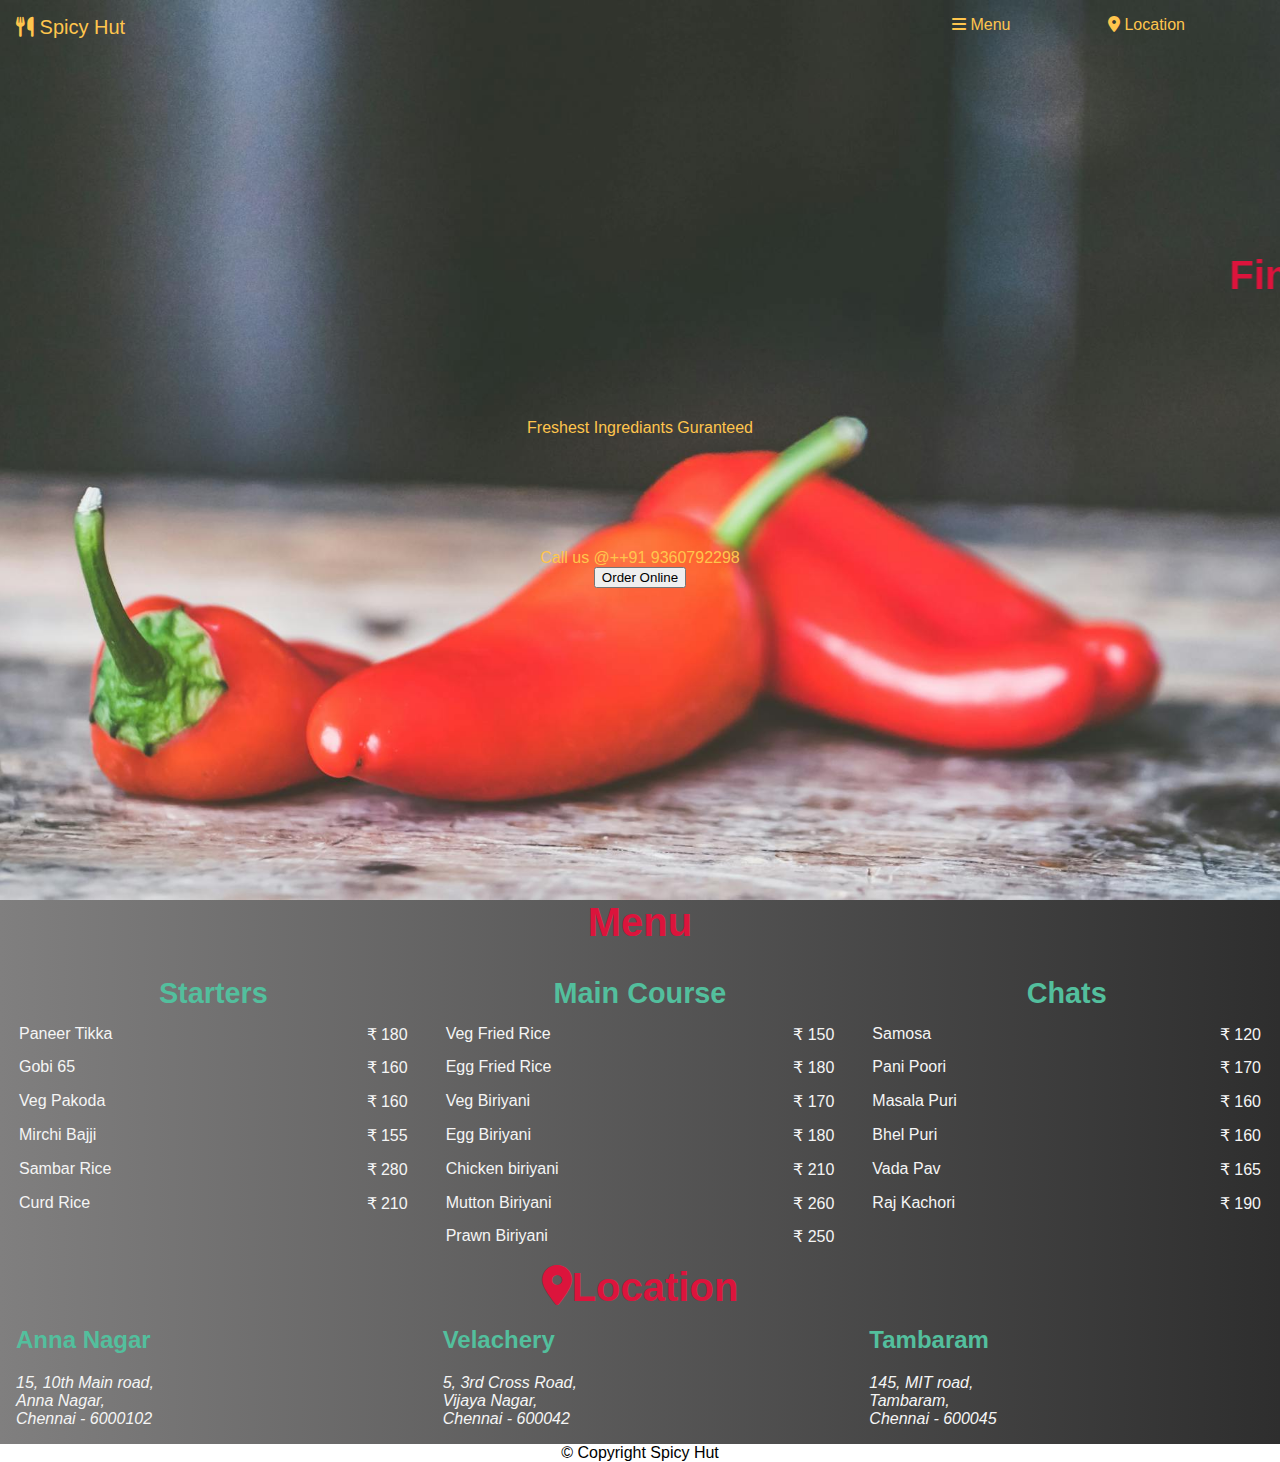
<file: Restaurant website/index.html>
<!DOCTYPE html>
<html lang="en">
<head>
    <meta charset="UTF-8">
    <meta name="viewport" content="width=device-width, initial-scale=1.0">
    <title>Spicy Hut - Best of the Bestest Restaurant</title>
    <link rel="stylesheet" href="https://cdnjs.cloudflare.com/ajax/libs/font-awesome/6.5.1/css/all.min.css">
    <link rel="stylesheet" href="style.css">
    <link rel="icon" href="C:\Users\shobana\Downloads\cafe.png">
</head>
<body>
    <div class="landing">
        <header>
            <a href="index.html" id="logo"><i class="fa-solid fa-utensils"></i> Spicy Hut</a>
            <nav>
                <a href="#menuheading"><i class="fa-solid fa-bars"></i> Menu</a>
                <a href="#locheading"><i class="fa-solid fa-location-dot"></i> Location</a>
            </nav>
        </header>
    
    
   <center> <div class="maintext">
        <div class="tagline1">
           <marquee>Finest Treat for Your Taste Bud</marquee> 
        </div>
        <div class="tagline2">
            Freshest Ingrediants Guranteed
        
        <div class="callus">
            Call us @++91 9360792298
       </div>
    </div class="button">
    <a href="form.html">
       <button >Order Online</button>
       </a>
        </div>
    </div></center>

    <h2 id="menuheading">Menu</h2>
    <div class="menu">
        <div class="starters">
            <table>
                <th colspan="2">Starters</th>
                <tr>
                    <td>Paneer Tikka</td>
                    <td>&#8377 180</td>
                </tr>
                <tr>
                    <td>Gobi 65</td>
                    <td>&#8377 160</td>
                </tr>
                <tr>
                    <td>Veg Pakoda</td>
                    <td>&#8377 160</td>
                </tr>
                <tr>
                    <td>Mirchi Bajji</td>
                    <td>&#8377 155</td>
                </tr>
                <tr>
                    <td>Sambar Rice</td>
                    <td>&#8377 280</td>
                </tr>
                <tr>
                    <td>Curd Rice</td>
                    <td>&#8377 210</td>
                </tr>
            </table>
        </div>
        
        <div class="main course">
            <table>
            <th colspan="2">Main Course</th>
            <tr>
                <td>Veg Fried Rice</td>
                <td>&#8377 150</td>
            </tr>
            <tr>
                <td>Egg Fried Rice</td>
                <td>&#8377 180</td>
            </tr>
            <tr>
                <td>Veg Biriyani</td>
                <td>&#8377 170</td>
            </tr>
            <tr>
                <td>Egg Biriyani</td>
                <td>&#8377 180</td>
            </tr>
            <tr>
                <td>Chicken biriyani</td>
                <td>&#8377 210</td>
            </tr>
            <tr>
                <td>Mutton Biriyani</td>
                <td>&#8377 260</td>
            </tr>
            <tr>
                <td>Prawn Biriyani</td>
                <td>&#8377 250</td>
            </tr>
        </table>
    </div>
        <div class="chats">
            <table>
                <th colspan="2">Chats</th>
                <tr>
                    <td>Samosa</td>
                    <td>&#8377 120</td>
                </tr>
                <tr>
                    <td>Pani Poori</td>
                    <td>&#8377 170</td>
                </tr>
                <tr>
                    <td>Masala Puri</td>
                    <td>&#8377 160</td>
                </tr>
                <tr>
                    <td>Bhel Puri</td>
                    <td>&#8377 160</td>
                </tr>
                <tr>
                    <td>Vada Pav</td>
                    <td>&#8377 165</td>
                </tr>
                <tr>
                    <td>Raj Kachori</td>
                    <td>&#8377 190</td>
                </tr>
            </table>
        </div>
</div>
</div>
    <h2 id="locheading"><i class="fa-solid fa-location-dot"></i>Location</h2>
    <div class="location">
        <div class="annanagar">
            <h2>Anna Nagar</h2>
            <address>
                15, 10th Main road,<br>
                Anna Nagar,<br>
                Chennai - 6000102
            </address>
        </div>
        <div class="velachery">
            <h2>Velachery</h2>
            <address>
                5, 3rd Cross Road,<br>
                Vijaya Nagar,<br>
                Chennai - 600042
            </address>
        </div>
        <div class="Tambaram">
            <h2>Tambaram</h2>
            <address>
                145, MIT road,<br>
                Tambaram,<br>
                Chennai - 600045
            </address>
        </div>
    </div>
    <footer>
        <center><div id="copyright">&#169 Copyright Spicy Hut</div></center>
    </footer>

</body>
</html>
</file>
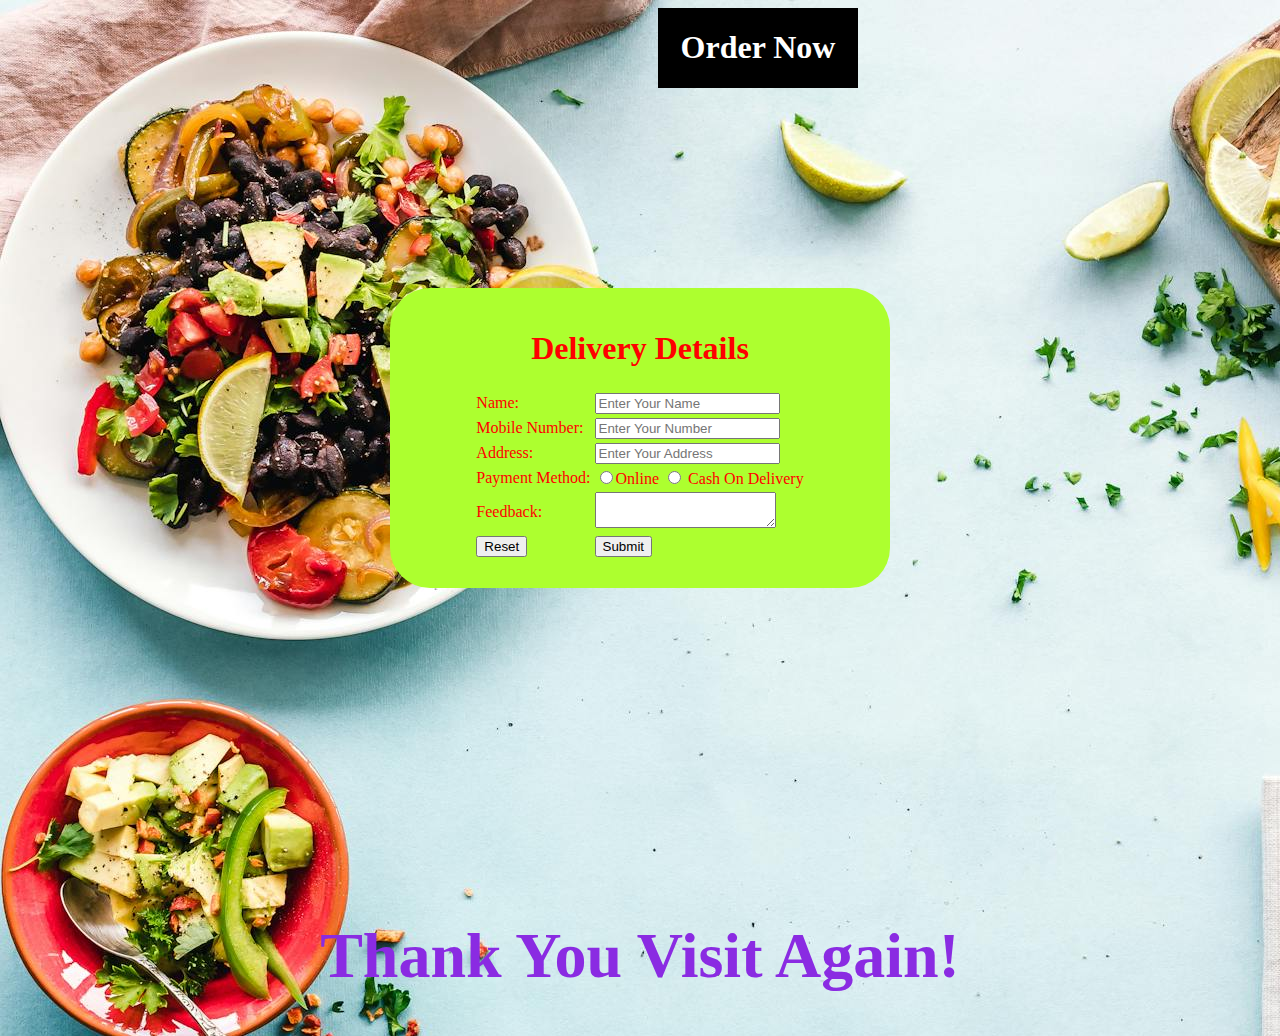
<file: Restaurant website/form.html>
<!DOCTYPE html>
<html lang="en">
<head>
    <meta charset="UTF-8">
    <meta name="viewport" content="width=device-width, initial-scale=1.0">
    <title>Delivery Details</title>
    <link rel="stylesheet" href="style1.css">
</head>
<body style="background-image: url('order.jpg');">
    <div class="header">
    <center><h1>Order Now</h1></center>
    </div>
    <center><div class="one"><form>
    <table>

    <th colspan="2"><h1>Delivery Details</h1></th>
    <br>
    <tr>
        <td>Name:</td><td><input type="text" placeholder="Enter Your Name"></td>
    </tr>
    <tr>
        <td>Mobile Number:</td><td><input type="number" placeholder="Enter Your Number"></td>
    </tr>
    <tr>
        <td>Address:</td><td><input type="text" placeholder="Enter Your Address"></td>
    </tr>
    <tr>
        <td>Payment Method:</td>
        <td><input type="radio" name="Vignesh">Online
        <input type="radio" name="Vignesh"> Cash On Delivery</td>
    </tr>
    <tr>
        <td>Feedback:</td><td><textarea ></textarea></td>
    </tr>
    <tr>
       <td><input type="reset"></td><td><input type="submit"></td>
    </tr>
    </table>
    </form>
    </div>
    <br><br><br><br><br><br><br><br><br><br><br><br><br><br><br><br>
    <div class="footer">
    <h1>Thank You Visit Again!</h1>
</center></div>
</body>
</html>
</file>
<file: Restaurant website/style.css>
:root{
    --yellow:#FFC54D;
    --green:#53BF9D;
    --red:crimson;
    --white:whitesmoke;
}

body,h2{
    margin:0;
    font-family: Arial, Helvetica, sans-serif;
}
.landing{
    background-image: url('spice.jpg.jpg');
    background-size:cover;
    background-position: center;
    height:100vh;
    color:var(--white);
}

header a{
    text-decoration: none;
    color:var(--yellow);
    
}
header{
    display:flex;
    padding:1em;
}

#logo{
    flex:3;
    font-size:1.25em;
}
nav{
    flex:1;
    display:flex;
}
nav a{
      flex:1;
}
nav a:hover{
    color:var(--green);
}

.maintext{
    display:flex;
    flex-direction: column;
    height:50vh;
    justify-content: center;
    

}
.tagline1{
    color:var(--red);
    font-size:2.5em;
    font-weight: bolder;
}
.tagline2{
    color:var(--yellow);

}
.maintext div{
    margin-top:7em;
}

.menu{
    display:grid;
    grid-template-columns:1fr 1fr 1fr;
    background:linear-gradient(to right,rgb(128, 127, 127),rgb(46, 46, 46));
    color:var(--white);
}

#menuheading,#locheading{
    background:linear-gradient(to right,rgb(128, 127, 127),rgb(46, 46, 46));
    font-size:2.5em;
    color:var(--red);
    display: flex;
    justify-content: center;
    
}
.menu th{
    color:var(--green);
    font-size:1.8em;
}
table{
    width:100%;
    padding:1em;
}
.menu tr{
    display:flex;
    justify-content: center;
    margin-top:.8em;
}
.menu td:nth-child(1){
    flex:1;
    justify-self:left;
}

.menu td:nth-child(2){
    justify-self:right;
}

.location{
    background:linear-gradient(to right,rgb(128, 127, 127),rgb(46, 46, 46));
     color:var(--white);
     display:flex;
     flex-wrap:wrap;
}

.location h2{
    color:var(--green);
    margin-bottom: .8em;
    
}
.location div{
    flex:1;
    padding: 1em;
}

.footer{
    background-color: rgb(57, 54, 54);
    color:var(--white);
    padding:.25em 1em;
}
</file>
<file: Restaurant website/style1.css>
.one{
    color:red;
    background-color: greenyellow;
    margin-top: 200px;
    border-radius:40px;
    width: 500px;
    height:300px;
}
.footer{
    color:blueviolet;
    font-size:xx-large;

}
.header{
    color:white;
    display:flex;
    flex-direction: ROW;
    justify-content:CENTER;
    background-color: black;
    width:200px;
    margin-left:650px;
}
</file>
